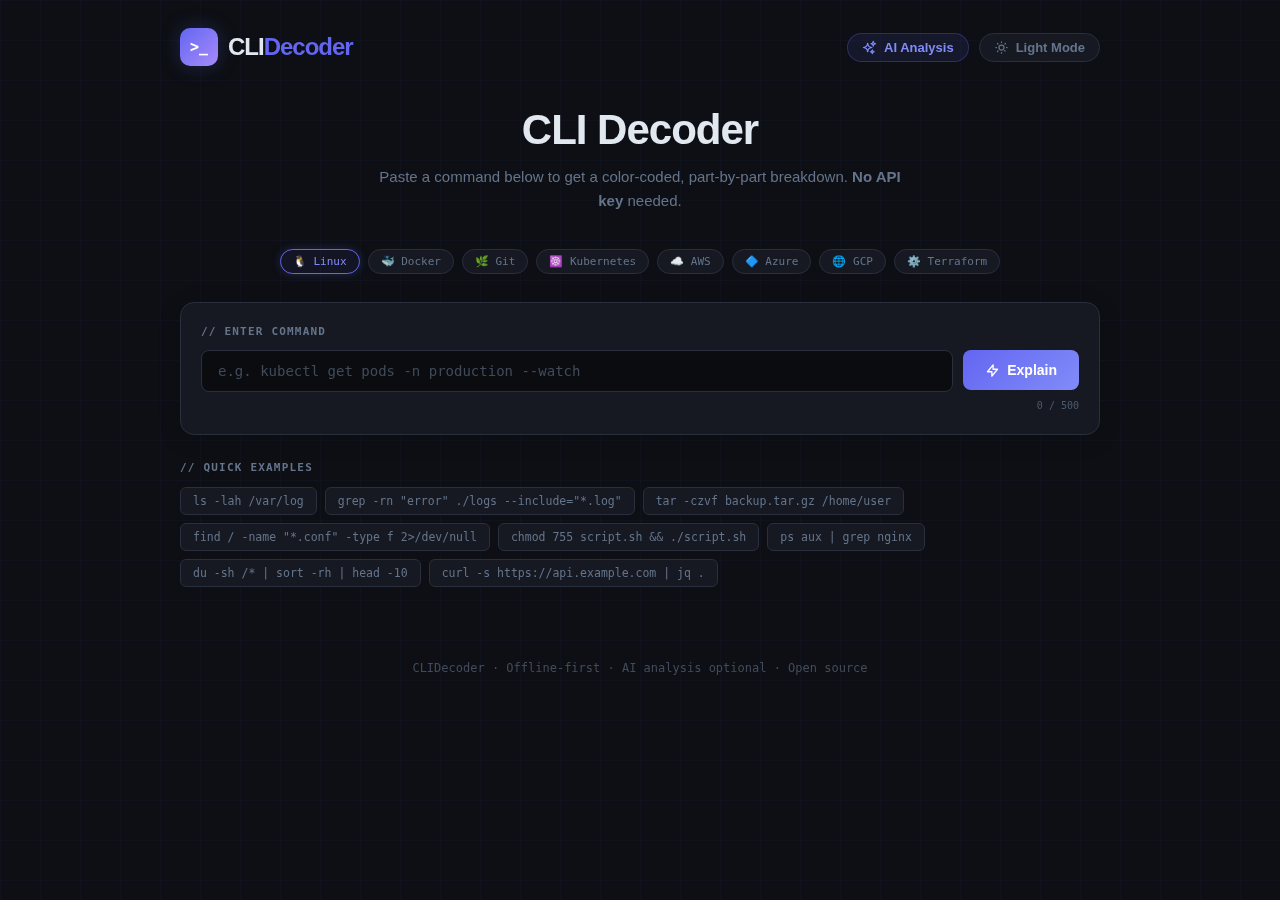
<file: index.html>
<!DOCTYPE html>
<html lang="en" data-theme="dark">

<head>
    <meta charset="UTF-8" />
    <meta name="viewport" content="width=device-width, initial-scale=1.0" />
    <meta http-equiv="Content-Security-Policy"
        content="default-src 'self'; script-src 'self'; style-src 'self' 'unsafe-inline' https://fonts.googleapis.com; font-src https://fonts.gstatic.com; img-src 'self' data:; connect-src 'self' https://generativelanguage.googleapis.com;" />
    <meta http-equiv="X-Content-Type-Options" content="nosniff" />
    <meta http-equiv="Referrer-Policy" content="no-referrer" />
    <title>CLIDecoder — Command Explainer</title>
    <meta name="description"
        content="Paste any CLI command and get a colour-coded, part-by-part explanation instantly — no API key needed." />
    <link rel="preconnect" href="https://fonts.googleapis.com" />
    <link
        href="https://fonts.googleapis.com/css2?family=JetBrains+Mono:wght@400;500;700&family=Outfit:wght@400;500;600;700&family=Plus+Jakarta+Sans:wght@400;500;600;700;800&family=Syne:wght@700;800&display=swap"
        rel="stylesheet" />
    <link rel="stylesheet" href="css/style.css" />
</head>

<body>
    <div class="page">

        <!-- ── HEADER ──────────────────────────────────────────────────── -->
        <header>
            <div class="logo">
                <div class="logo-icon" aria-hidden="true">&gt;_</div>
                <div class="logo-text">CLI<span>Decoder</span></div>
            </div>
            <div class="header-actions">
                <button class="ai-btn" id="aiToggleBtn" aria-label="Gemini AI Settings">
                    <svg xmlns="http://www.w3.org/2000/svg" fill="none" viewBox="0 0 24 24" stroke="currentColor"
                        stroke-width="2">
                        <path stroke-linecap="round" stroke-linejoin="round"
                            d="M9.813 15.904L9 18.75l-.813-2.846a4.5 4.5 0 00-3.09-3.09L2.25 12l2.846-.813a4.5 4.5 0 003.09-3.09L9 5.25l.813 2.846a4.5 4.5 0 003.09 3.09L15.75 12l-2.846.813a4.5 4.5 0 00-3.09 3.09zM18.259 8.715L18 9.75l-.259-1.035a3.375 3.375 0 00-2.455-2.456L14.25 6l1.036-.259a3.375 3.375 0 002.455-2.456L18 2.25l.259 1.035a3.375 3.375 0 002.456 2.456L21.75 6l-1.035.259a3.375 3.375 0 00-2.456 2.456zM16.894 20.567L16.5 21.75l-.394-1.183a2.25 2.25 0 00-1.423-1.423L13.5 18.75l1.183-.394a2.25 2.25 0 001.423-1.423l.394-1.183.394 1.183a2.25 2.25 0 001.423 1.423l1.183.394-1.183.394a2.25 2.25 0 00-1.423 1.423z" />
                    </svg>
                    <span>AI Analysis</span>
                </button>
                <button class="theme-btn" id="themeBtn" aria-label="Toggle colour theme">
                    <svg id="themeIcon" xmlns="http://www.w3.org/2000/svg" fill="none" viewBox="0 0 24 24"
                        stroke="currentColor" stroke-width="2" aria-hidden="true">
                        <path stroke-linecap="round" stroke-linejoin="round"
                            d="M12 3v1m0 16v1m9-9h-1M4 12H3m15.364-6.364l-.707.707M6.343 17.657l-.707.707M17.657 17.657l-.707-.707M6.343 6.343l-.707-.707M16 12a4 4 0 11-8 0 4 4 0 018 0z" />
                    </svg>
                    <span id="themeLabel">Light Mode</span>
                </button>
            </div>
        </header>

        <!-- ── AI SETTINGS ────────────────────────────────────────────── -->
        <div id="aiSettings" class="ai-settings-panel" style="display:none">
            <div class="settings-header">
                <h3>Gemini AI Integration</h3>
                <button class="close-btn" id="aiSettingsCloseBtn">&times;</button>
            </div>
            <p>Enhance explanations with Google Gemini. Your API key is stored locally in your browser.</p>
            <div class="input-group">
                <input type="password" id="geminiApiKey" placeholder="Enter your Gemini API Key" />
                <div class="btn-group">
                    <button class="save-btn" id="saveAIKeyBtn">Save Key</button>
                    <button class="test-btn" id="testAIKeyBtn">Test Connection</button>
                </div>
            </div>
            <div id="aiConnStatus" class="ai-conn-status"></div>
            <div class="api-help">
                <a href="https://aistudio.google.com/app/apikey" target="_blank" rel="noopener">Get a free Gemini API
                    Key →</a>
            </div>
        </div>

        <!-- ── HERO ────────────────────────────────────────────────────── -->
        <div class="hero">
            <h1>CLI Decoder</h1>
            <p>Paste a command below to get a color-coded, part-by-part breakdown.
                <strong>No API key</strong> needed.
            </p>
        </div>

        <!-- ── PLATFORM CHIPS ──────────────────────────────────────────── -->
        <div class="platforms" id="platforms" role="group" aria-label="Select platform context">
            <button class="chip active" data-platform="linux" type="button">🐧 Linux</button>
            <button class="chip" data-platform="docker" type="button">🐳 Docker</button>
            <button class="chip" data-platform="git" type="button">🌿 Git</button>
            <button class="chip" data-platform="kubernetes" type="button">☸️ Kubernetes</button>
            <button class="chip" data-platform="aws" type="button">☁️ AWS</button>
            <button class="chip" data-platform="azure" type="button">🔷 Azure</button>
            <button class="chip" data-platform="gcp" type="button">🌐 GCP</button>
            <button class="chip" data-platform="terraform" type="button">⚙️ Terraform</button>
        </div>

        <!-- ── INPUT ───────────────────────────────────────────────────── -->
        <div class="input-card">
            <div class="input-label">// enter command</div>
            <div class="input-row">
                <input id="cmdInput" class="cmd-input" type="text"
                    placeholder="e.g. kubectl get pods -n production --watch" autocomplete="off" autocorrect="off"
                    autocapitalize="off" spellcheck="false" maxlength="500" aria-label="CLI command to explain" />
                <button class="explain-btn" id="explainBtn" type="button" aria-label="Explain this command">
                    <svg xmlns="http://www.w3.org/2000/svg" fill="none" viewBox="0 0 24 24" stroke="currentColor"
                        stroke-width="2.2" aria-hidden="true">
                        <path stroke-linecap="round" stroke-linejoin="round" d="M13 10V3L4 14h7v7l9-11h-7z" />
                    </svg>
                    Explain
                </button>
            </div>
            <div class="char-counter" id="charCounter" aria-live="polite">0 / 500</div>
        </div>

        <!-- ── EXAMPLES ────────────────────────────────────────────────── -->
        <div class="examples-label">// quick examples</div>
        <div class="examples-row" id="examplesRow" role="list" aria-label="Example commands"></div>

        <!-- ── ERROR ───────────────────────────────────────────────────── -->
        <div class="error-msg" id="errorMsg" role="alert" aria-live="assertive"></div>

        <!-- ── RESULTS ─────────────────────────────────────────────────── -->
        <div id="results" style="display:none" aria-live="polite">
            <div class="summary-row">
                <div class="summary-bar" id="summaryBar"></div>
                <button id="aiAskBtn" class="ai-ask-btn" style="display:none">
                    <svg xmlns="http://www.w3.org/2000/svg" fill="none" viewBox="0 0 24 24" stroke="currentColor"
                        stroke-width="2">
                        <path stroke-linecap="round" stroke-linejoin="round"
                            d="M9.813 15.904L9 18.75l-.813-2.846a4.5 4.5 0 00-3.09-3.09L2.25 12l2.846-.813a4.5 4.5 0 003.09-3.09L9 5.25l.813 2.846a4.5 4.5 0 003.09 3.09L15.75 12l-2.846.813a4.5 4.5 0 00-3.09 3.09z" />
                    </svg>
                    AI Insights
                </button>
            </div>

            <div id="aiAnalysisBox" class="ai-analysis-box" style="display:none">
                <div class="ai-analysis-header">
                    <div class="ai-title">Gemini Analysis</div>
                    <div class="ai-header-actions">
                        <button class="icon-btn" id="minMaxAIAnalysisBtn" aria-label="Toggle AI Summary"
                            title="Minimize/Maximize">
                            <svg xmlns="http://www.w3.org/2000/svg" width="16" height="16" viewBox="0 0 24 24"
                                fill="none" stroke="currentColor" stroke-width="2" stroke-linecap="round"
                                stroke-linejoin="round" class="chevron-icon">
                                <polyline points="6 9 12 15 18 9"></polyline>
                            </svg>
                        </button>
                        <button class="icon-btn close-btn" id="closeAIAnalysisBtn" aria-label="Close"
                            title="Close">&times;</button>
                    </div>
                </div>
                <div id="aiContent" class="ai-content">
                    <div class="ai-loader">Analyzing command structure...</div>
                </div>
            </div>

            <div id="unknownNotice"></div>

            <!-- Explainshell-style token bar -->
            <div class="token-bar" id="tokenBar" aria-label="Colour-coded command breakdown"></div>

            <!-- Legend -->
            <div class="legend" aria-label="Token type legend">
                <div class="legend-item">
                    <div class="legend-dot" style="background:var(--clr-cmd)" aria-hidden="true"></div>command
                </div>
                <div class="legend-item">
                    <div class="legend-dot" style="background:var(--clr-sub)" aria-hidden="true"></div>subcommand
                </div>
                <div class="legend-item">
                    <div class="legend-dot" style="background:var(--clr-flag)" aria-hidden="true"></div>flag / option
                </div>
                <div class="legend-item">
                    <div class="legend-dot" style="background:var(--clr-arg)" aria-hidden="true"></div>argument
                </div>
                <div class="legend-item">
                    <div class="legend-dot" style="background:var(--clr-val)" aria-hidden="true"></div>value
                </div>
                <div class="legend-item">
                    <div class="legend-dot" style="background:var(--clr-pipe)" aria-hidden="true"></div>pipe / redirect
                </div>
                <div class="legend-item">
                    <div class="legend-dot" style="background:var(--clr-other)" aria-hidden="true"></div>other
                </div>
            </div>

            <!-- Description cards -->
            <div class="card-area" id="cardArea"></div>
        </div>

        <footer>CLIDecoder &middot; Offline-first &middot; AI analysis optional &middot; Open source</footer>
    </div>

    <!-- ── Data files (one per tool — add new tools here) ────────────── -->
    <script src="data/linux.js"></script>
    <script src="data/docker.js"></script>
    <script src="data/git.js"></script>
    <script src="data/kubernetes.js"></script>
    <script src="data/aws.js"></script>
    <script src="data/azure.js"></script>
    <script src="data/gcp.js"></script>
    <script src="data/terraform.js"></script>
    <script src="data/npm.js"></script>
    <script src="data/python.js"></script>

    <!-- ── Core engine ───────────────────────────────────────────────── -->
    <script src="js/parser.js"></script>
    <script src="js/renderer.js"></script>
    <script src="js/app.js"></script>
</body>

</html>
</file>
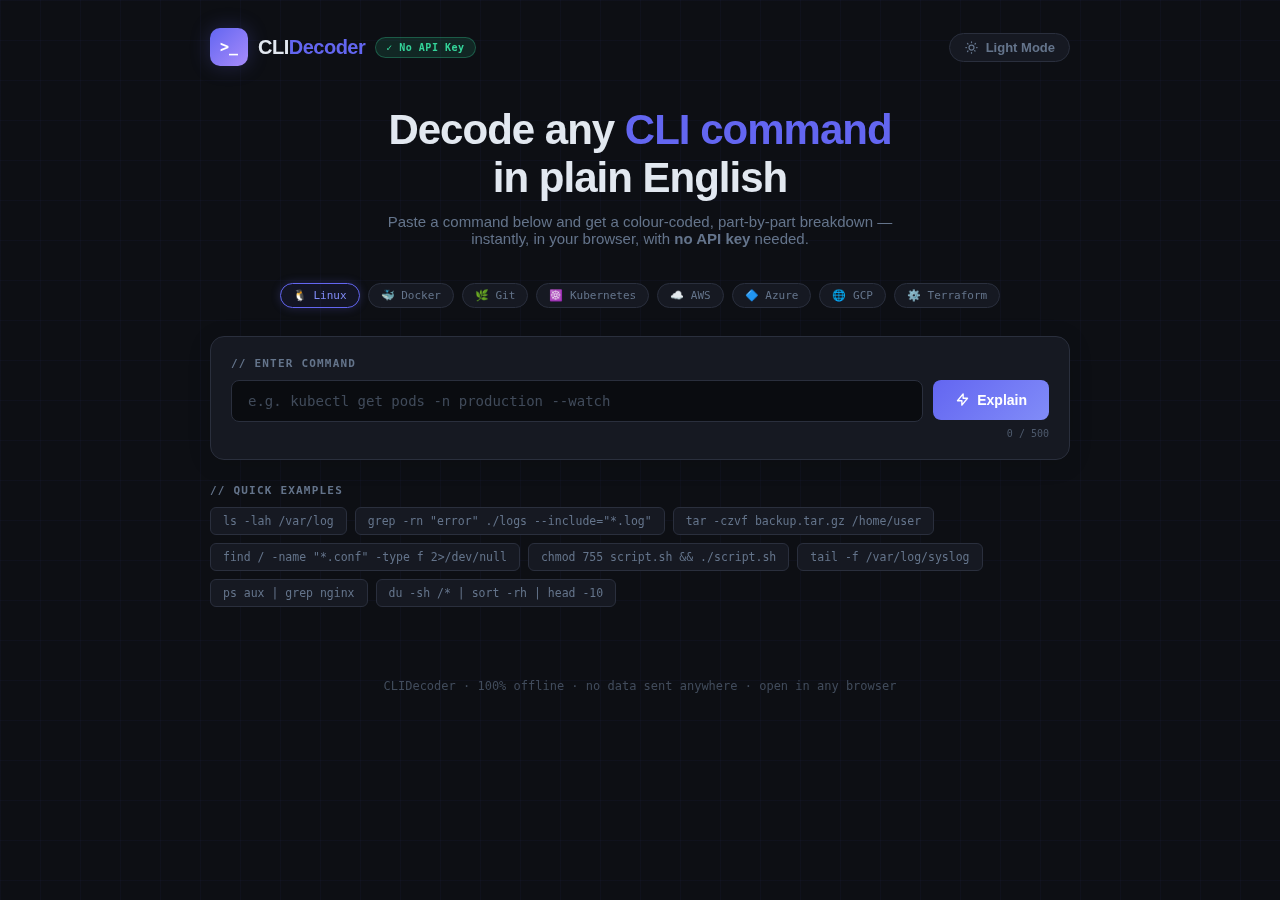
<file: clidecoder.html>
<!DOCTYPE html>
<html lang="en" data-theme="dark">

<head>
  <meta charset="UTF-8" />
  <meta name="viewport" content="width=device-width, initial-scale=1.0" />
  <meta http-equiv="Content-Security-Policy"
    content="default-src 'self'; script-src 'self' 'unsafe-inline'; style-src 'self' 'unsafe-inline' https://fonts.googleapis.com; font-src https://fonts.gstatic.com; img-src 'self' data:;" />
  <meta http-equiv="X-Content-Type-Options" content="nosniff" />
  <meta http-equiv="Referrer-Policy" content="no-referrer" />
  <title>CLIDecoder — Command Explainer</title>
  <meta name="description"
    content="Paste any CLI command and get a colour-coded, part-by-part explanation instantly — no API key needed." />
  <link rel="preconnect" href="https://fonts.googleapis.com" />
  <link
    href="https://fonts.googleapis.com/css2?family=JetBrains+Mono:wght@300;400;500;700&family=Syne:wght@400;600;700;800&display=swap"
    rel="stylesheet" />
  <style>
    /* ── TOKENS ───────────────────────────────────────────────────── */
    :root {
      --clr-cmd: #f97316;
      --clr-sub: #a78bfa;
      --clr-flag: #34d399;
      --clr-arg: #60a5fa;
      --clr-val: #fbbf24;
      --clr-pipe: #f472b6;
      --clr-other: #94a3b8;
      --radius: 10px;
      --transition: 0.25s cubic-bezier(.4, 0, .2, 1);
    }

    [data-theme="dark"] {
      --bg: #0d0f14;
      --surface: #161922;
      --surface2: #1e2230;
      --border: #2a2f3d;
      --text: #e2e8f0;
      --text-muted: #64748b;
      --glow: rgba(99, 102, 241, .25);
      --input-bg: #0a0c10;
    }

    [data-theme="light"] {
      --bg: #f4f6fb;
      --surface: #ffffff;
      --surface2: #eef1f8;
      --border: #d1d8e8;
      --text: #1e2330;
      --text-muted: #6b7a99;
      --glow: rgba(99, 102, 241, .12);
      --input-bg: #f9fafc;
      --clr-cmd: #d6450a;
      --clr-sub: #7c3aed;
      --clr-flag: #059669;
      --clr-arg: #2563eb;
      --clr-val: #b45309;
      --clr-pipe: #be185d;
      --clr-other: #475569;
    }

    *,
    *::before,
    *::after {
      box-sizing: border-box;
      margin: 0;
      padding: 0;
    }

    html {
      scroll-behavior: smooth;
    }

    body {
      font-family: 'Syne', sans-serif;
      background: var(--bg);
      color: var(--text);
      min-height: 100vh;
      transition: background var(--transition), color var(--transition);
      overflow-x: hidden;
    }

    body::before {
      content: '';
      position: fixed;
      inset: 0;
      background-image:
        linear-gradient(rgba(99, 102, 241, .04) 1px, transparent 1px),
        linear-gradient(90deg, rgba(99, 102, 241, .04) 1px, transparent 1px);
      background-size: 40px 40px;
      pointer-events: none;
      z-index: 0;
    }

    .page {
      position: relative;
      z-index: 1;
      max-width: 900px;
      margin: 0 auto;
      padding: 28px 20px 80px;
    }

    /* ── HEADER ───────────────────────────────────────────────────── */
    header {
      display: flex;
      align-items: center;
      justify-content: space-between;
      margin-bottom: 40px;
    }

    .logo {
      display: flex;
      align-items: center;
      gap: 10px;
    }

    .logo-icon {
      width: 38px;
      height: 38px;
      background: linear-gradient(135deg, #6366f1, #a78bfa);
      border-radius: 10px;
      display: grid;
      place-items: center;
      font-family: 'JetBrains Mono', monospace;
      font-size: 15px;
      font-weight: 700;
      color: #fff;
      box-shadow: 0 0 20px var(--glow);
      user-select: none;
    }

    .logo-text {
      font-size: 20px;
      font-weight: 800;
      letter-spacing: -.5px;
    }

    .logo-text span {
      color: #6366f1;
    }

    /* "No API" badge */
    .no-api-badge {
      font-family: 'JetBrains Mono', monospace;
      font-size: 10px;
      font-weight: 700;
      padding: 4px 10px;
      border-radius: 99px;
      background: rgba(52, 211, 153, .12);
      border: 1px solid rgba(52, 211, 153, .3);
      color: #34d399;
      letter-spacing: .5px;
    }

    .theme-btn {
      background: var(--surface);
      border: 1px solid var(--border);
      border-radius: 40px;
      padding: 6px 14px;
      display: flex;
      align-items: center;
      gap: 7px;
      cursor: pointer;
      font-family: 'Syne', sans-serif;
      font-size: 13px;
      font-weight: 600;
      color: var(--text-muted);
      transition: all var(--transition);
    }

    .theme-btn:hover {
      color: var(--text);
      border-color: #6366f1;
      box-shadow: 0 0 12px var(--glow);
    }

    .theme-btn svg {
      width: 15px;
      height: 15px;
    }

    /* ── HERO ─────────────────────────────────────────────────────── */
    .hero {
      text-align: center;
      margin-bottom: 36px;
    }

    .hero h1 {
      font-size: clamp(26px, 5vw, 42px);
      font-weight: 800;
      letter-spacing: -1px;
      line-height: 1.15;
      margin-bottom: 10px;
    }

    .hero h1 em {
      font-style: normal;
      color: #6366f1;
    }

    .hero p {
      color: var(--text-muted);
      font-size: 15px;
      max-width: 540px;
      margin: 0 auto;
    }

    /* ── PLATFORM CHIPS ───────────────────────────────────────────── */
    .platforms {
      display: flex;
      flex-wrap: wrap;
      justify-content: center;
      gap: 8px;
      margin-bottom: 28px;
    }

    .chip {
      font-family: 'JetBrains Mono', monospace;
      font-size: 11px;
      font-weight: 500;
      padding: 5px 12px;
      border-radius: 99px;
      border: 1px solid var(--border);
      background: var(--surface);
      color: var(--text-muted);
      cursor: pointer;
      transition: all var(--transition);
      user-select: none;
    }

    .chip:hover,
    .chip.active {
      border-color: #6366f1;
      color: #818cf8;
      background: rgba(99, 102, 241, .08);
      box-shadow: 0 0 10px var(--glow);
    }

    /* ── INPUT CARD ───────────────────────────────────────────────── */
    .input-card {
      background: var(--surface);
      border: 1px solid var(--border);
      border-radius: 14px;
      padding: 20px;
      margin-bottom: 24px;
      box-shadow: 0 4px 24px rgba(0, 0, 0, .12);
      transition: border-color var(--transition);
    }

    .input-card:focus-within {
      border-color: #6366f1;
      box-shadow: 0 0 0 3px var(--glow), 0 4px 24px rgba(0, 0, 0, .12);
    }

    .input-label {
      font-size: 11px;
      font-weight: 700;
      letter-spacing: 1.2px;
      text-transform: uppercase;
      color: var(--text-muted);
      margin-bottom: 10px;
      font-family: 'JetBrains Mono', monospace;
    }

    .input-row {
      display: flex;
      gap: 10px;
    }

    .cmd-input {
      flex: 1;
      background: var(--input-bg);
      border: 1px solid var(--border);
      border-radius: 8px;
      padding: 12px 16px;
      font-family: 'JetBrains Mono', monospace;
      font-size: 14px;
      color: var(--text);
      outline: none;
      transition: all var(--transition);
    }

    .cmd-input::placeholder {
      color: var(--text-muted);
      opacity: .6;
    }

    .cmd-input:focus {
      border-color: #6366f1;
    }

    .char-counter {
      font-family: 'JetBrains Mono', monospace;
      font-size: 10px;
      color: var(--text-muted);
      text-align: right;
      margin-top: 6px;
      opacity: .7;
      transition: color var(--transition);
    }

    .char-counter.warn {
      color: #f97316;
    }

    .char-counter.limit {
      color: #ef4444;
    }

    .explain-btn {
      background: linear-gradient(135deg, #6366f1, #818cf8);
      color: #fff;
      border: none;
      border-radius: 8px;
      padding: 12px 22px;
      font-family: 'Syne', sans-serif;
      font-size: 14px;
      font-weight: 700;
      cursor: pointer;
      display: flex;
      align-items: center;
      gap: 7px;
      transition: all var(--transition);
      white-space: nowrap;
      align-self: flex-start;
    }

    .explain-btn:hover {
      transform: translateY(-1px);
      box-shadow: 0 6px 20px rgba(99, 102, 241, .4);
    }

    .explain-btn svg {
      width: 15px;
      height: 15px;
    }

    /* ── EXAMPLES ─────────────────────────────────────────────────── */
    .examples-label {
      font-size: 11px;
      font-weight: 700;
      letter-spacing: 1.2px;
      text-transform: uppercase;
      color: var(--text-muted);
      margin-bottom: 10px;
      font-family: 'JetBrains Mono', monospace;
    }

    .examples-row {
      display: flex;
      flex-wrap: wrap;
      gap: 8px;
      margin-bottom: 32px;
    }

    .example-pill {
      font-family: 'JetBrains Mono', monospace;
      font-size: 11.5px;
      padding: 6px 12px;
      border-radius: 6px;
      background: var(--surface);
      border: 1px solid var(--border);
      color: var(--text-muted);
      cursor: pointer;
      transition: all var(--transition);
      white-space: nowrap;
    }

    .example-pill:hover {
      color: var(--text);
      border-color: #6366f1;
      background: rgba(99, 102, 241, .06);
    }

    /* ── ERROR ────────────────────────────────────────────────────── */
    .error-msg {
      background: rgba(239, 68, 68, .08);
      border: 1px solid rgba(239, 68, 68, .25);
      border-radius: 10px;
      padding: 14px 18px;
      font-size: 14px;
      color: #f87171;
      font-family: 'JetBrains Mono', monospace;
      display: none;
    }

    .error-msg.visible {
      display: block;
    }

    /* ── RESULTS ──────────────────────────────────────────────────── */
    #results {
      animation: fadeUp .4s ease both;
    }

    @keyframes fadeUp {
      from {
        opacity: 0;
        transform: translateY(12px);
      }

      to {
        opacity: 1;
        transform: none;
      }
    }

    .summary-bar {
      background: var(--surface);
      border: 1px solid var(--border);
      border-radius: 14px;
      padding: 16px 20px;
      margin-bottom: 20px;
      font-size: 14px;
      line-height: 1.6;
      color: var(--text-muted);
    }

    .summary-bar strong {
      color: var(--text);
      font-weight: 600;
    }

    .coverage-badge {
      display: inline-block;
      font-family: 'JetBrains Mono', monospace;
      font-size: 10px;
      font-weight: 700;
      padding: 2px 8px;
      border-radius: 99px;
      margin-left: 8px;
      vertical-align: middle;
    }

    .coverage-full {
      background: rgba(52, 211, 153, .15);
      border: 1px solid rgba(52, 211, 153, .3);
      color: #34d399;
    }

    .coverage-part {
      background: rgba(251, 191, 36, .12);
      border: 1px solid rgba(251, 191, 36, .3);
      color: #fbbf24;
    }

    .coverage-none {
      background: rgba(148, 163, 184, .1);
      border: 1px solid rgba(148, 163, 184, .2);
      color: #94a3b8;
    }

    /* ── COLORED COMMAND DISPLAY ──────────────────────────────────── */
    .cmd-display {
      background: var(--input-bg);
      border: 1px solid var(--border);
      border-radius: 14px;
      padding: 20px 24px;
      margin-bottom: 20px;
      font-family: 'JetBrains Mono', monospace;
      font-size: 15px;
      line-height: 1.8;
      overflow-x: auto;
      white-space: pre-wrap;
      word-break: break-all;
    }

    .cmd-display::before {
      content: '$ ';
      color: var(--text-muted);
      opacity: .5;
    }

    .t {
      display: inline;
      cursor: default;
      border-radius: 3px;
      padding: 1px 0;
      transition: background .15s;
    }

    .t:hover {
      background: rgba(255, 255, 255, .06);
    }

    [data-theme="light"] .t:hover {
      background: rgba(0, 0, 0, .06);
    }

    .t-cmd {
      color: var(--clr-cmd);
    }

    .t-sub {
      color: var(--clr-sub);
    }

    .t-flag {
      color: var(--clr-flag);
    }

    .t-arg {
      color: var(--clr-arg);
    }

    .t-val {
      color: var(--clr-val);
    }

    .t-pipe {
      color: var(--clr-pipe);
    }

    .t-other {
      color: var(--clr-other);
    }

    /* ── LEGEND ───────────────────────────────────────────────────── */
    .legend {
      display: flex;
      flex-wrap: wrap;
      gap: 14px;
      margin-bottom: 24px;
      font-family: 'JetBrains Mono', monospace;
      font-size: 11px;
    }

    .legend-item {
      display: flex;
      align-items: center;
      gap: 5px;
      color: var(--text-muted);
    }

    .legend-dot {
      width: 9px;
      height: 9px;
      border-radius: 50%;
      flex-shrink: 0;
    }

    /* ── PARTS GRID ───────────────────────────────────────────────── */
    .parts-grid {
      display: grid;
      grid-template-columns: repeat(auto-fill, minmax(330px, 1fr));
      gap: 14px;
    }

    .part-card {
      background: var(--surface);
      border: 1px solid var(--border);
      border-radius: 12px;
      padding: 16px 18px;
      transition: border-color var(--transition), transform var(--transition);
      animation: fadeUp .4s ease both;
    }

    .part-card:hover {
      border-color: #6366f1;
      transform: translateY(-2px);
    }

    .part-card-header {
      display: flex;
      align-items: center;
      gap: 10px;
      margin-bottom: 10px;
    }

    .part-token {
      font-family: 'JetBrains Mono', monospace;
      font-size: 14px;
      font-weight: 700;
      padding: 3px 10px;
      border-radius: 6px;
      background: var(--surface2);
    }

    .part-type-badge {
      font-size: 10px;
      font-weight: 700;
      letter-spacing: .8px;
      text-transform: uppercase;
      padding: 2px 8px;
      border-radius: 99px;
      background: var(--surface2);
      font-family: 'JetBrains Mono', monospace;
    }

    .part-desc {
      font-size: 13.5px;
      line-height: 1.6;
      color: var(--text-muted);
    }

    .part-unknown {
      font-style: italic;
      opacity: .7;
    }

    /* ── UNKNOWN COMMAND NOTICE ───────────────────────────────────── */
    .unknown-notice {
      background: rgba(99, 102, 241, .06);
      border: 1px dashed rgba(99, 102, 241, .25);
      border-radius: 10px;
      padding: 12px 16px;
      font-size: 13px;
      color: var(--text-muted);
      margin-bottom: 20px;
      line-height: 1.6;
    }

    /* ── FOOTER ───────────────────────────────────────────────────── */
    footer {
      text-align: center;
      padding-top: 40px;
      font-size: 12px;
      color: var(--text-muted);
      font-family: 'JetBrains Mono', monospace;
      opacity: .6;
    }

    @media (max-width: 560px) {
      .parts-grid {
        grid-template-columns: 1fr;
      }

      .input-row {
        flex-direction: column;
      }

      .explain-btn {
        align-self: stretch;
        justify-content: center;
      }
    }
  </style>
</head>

<body>
  <div class="page">

    <!-- HEADER -->
    <header>
      <div class="logo">
        <div class="logo-icon" aria-hidden="true">&gt;_</div>
        <div class="logo-text">CLI<span>Decoder</span></div>
        <span class="no-api-badge" title="Works entirely offline — no API key required">✓ No API Key</span>
      </div>
      <button class="theme-btn" onclick="toggleTheme()" id="themeBtn" aria-label="Toggle colour theme">
        <svg id="themeIcon" xmlns="http://www.w3.org/2000/svg" fill="none" viewBox="0 0 24 24" stroke="currentColor"
          stroke-width="2" aria-hidden="true">
          <path stroke-linecap="round" stroke-linejoin="round"
            d="M12 3v1m0 16v1m9-9h-1M4 12H3m15.364-6.364l-.707.707M6.343 17.657l-.707.707M17.657 17.657l-.707-.707M6.343 6.343l-.707-.707M16 12a4 4 0 11-8 0 4 4 0 018 0z" />
        </svg>
        <span id="themeLabel">Light Mode</span>
      </button>
    </header>

    <!-- HERO -->
    <div class="hero">
      <h1>Decode any <em>CLI command</em><br />in plain English</h1>
      <p>Paste a command below and get a colour-coded, part-by-part breakdown — instantly, in your browser, with
        <strong>no API key</strong> needed.
      </p>
    </div>

    <!-- PLATFORM CHIPS -->
    <div class="platforms" id="platforms" role="group" aria-label="Select platform context">
      <button class="chip active" data-platform="linux" type="button">🐧 Linux</button>
      <button class="chip" data-platform="docker" type="button">🐳 Docker</button>
      <button class="chip" data-platform="git" type="button">🌿 Git</button>
      <button class="chip" data-platform="kubernetes" type="button">☸️ Kubernetes</button>
      <button class="chip" data-platform="aws" type="button">☁️ AWS</button>
      <button class="chip" data-platform="azure" type="button">🔷 Azure</button>
      <button class="chip" data-platform="gcp" type="button">🌐 GCP</button>
      <button class="chip" data-platform="terraform" type="button">⚙️ Terraform</button>
    </div>

    <!-- INPUT CARD -->
    <div class="input-card">
      <div class="input-label" id="cmdInputLabel">// Enter Command</div>
      <div class="input-row">
        <input id="cmdInput" class="cmd-input" type="text" placeholder="e.g. kubectl get pods -n production --watch"
          autocomplete="off" autocorrect="off" autocapitalize="off" spellcheck="false" maxlength="500"
          aria-label="CLI command to explain" aria-describedby="charCounter" />
        <button class="explain-btn" id="explainBtn" onclick="explainCommand()" type="button"
          aria-label="Explain this command">
          <svg xmlns="http://www.w3.org/2000/svg" fill="none" viewBox="0 0 24 24" stroke="currentColor"
            stroke-width="2.2" aria-hidden="true">
            <path stroke-linecap="round" stroke-linejoin="round" d="M13 10V3L4 14h7v7l9-11h-7z" />
          </svg>
          Explain
        </button>
      </div>
      <div class="char-counter" id="charCounter" aria-live="polite">0 / 500</div>
    </div>

    <!-- EXAMPLES -->
    <div class="examples-label">// Quick examples</div>
    <div class="examples-row" id="examplesRow" role="list" aria-label="Example commands"></div>

    <!-- ERROR -->
    <div class="error-msg" id="errorMsg" role="alert" aria-live="assertive"></div>

    <!-- RESULTS -->
    <div id="results" style="display:none" aria-live="polite">
      <div class="summary-bar" id="summaryBar"></div>
      <div id="unknownNotice"></div>
      <div class="cmd-display" id="cmdDisplay" aria-label="Colour-coded command breakdown"></div>
      <div class="legend" aria-label="Token type legend">
        <div class="legend-item">
          <div class="legend-dot" style="background:var(--clr-cmd)" aria-hidden="true"></div>command
        </div>
        <div class="legend-item">
          <div class="legend-dot" style="background:var(--clr-sub)" aria-hidden="true"></div>subcommand
        </div>
        <div class="legend-item">
          <div class="legend-dot" style="background:var(--clr-flag)" aria-hidden="true"></div>flag / option
        </div>
        <div class="legend-item">
          <div class="legend-dot" style="background:var(--clr-arg)" aria-hidden="true"></div>argument
        </div>
        <div class="legend-item">
          <div class="legend-dot" style="background:var(--clr-val)" aria-hidden="true"></div>value
        </div>
        <div class="legend-item">
          <div class="legend-dot" style="background:var(--clr-pipe)" aria-hidden="true"></div>pipe / redirect
        </div>
        <div class="legend-item">
          <div class="legend-dot" style="background:var(--clr-other)" aria-hidden="true"></div>other
        </div>
      </div>
      <div class="parts-grid" id="partsGrid"></div>
    </div>

    <footer>CLIDecoder · 100% offline · no data sent anywhere · open in any browser</footer>
  </div>

  <!-- Knowledge base (external, keeps this file manageable) -->
  <script src="kb.js"></script>

  <script>
    /* ══════════════════════════════════════════════════════════════════
       CLIDecoder — Rule-based parser (no API key required)
       ══════════════════════════════════════════════════════════════════ */

    const MAX_LEN = 500;

    /* ── EXAMPLES PER PLATFORM ────────────────────────────────────────── */
    const EXAMPLES = {
      linux: ['ls -lah /var/log', 'grep -rn "error" ./logs --include="*.log"', 'tar -czvf backup.tar.gz /home/user', 'find / -name "*.conf" -type f 2>/dev/null', 'chmod 755 script.sh && ./script.sh', 'tail -f /var/log/syslog', 'ps aux | grep nginx', 'du -sh /* | sort -rh | head -10'],
      docker: ['docker run -d --name web -p 80:80 nginx', 'docker build -t myapp:v1 --no-cache .', 'docker ps -a', 'docker logs -f --tail=100 myapp', 'docker exec -it myapp /bin/bash', 'docker-compose up -d --build'],
      git: ['git log --oneline --graph --decorate', 'git commit -am "fix: resolve login issue"', 'git push origin main --force', 'git rebase -i HEAD~5', 'git stash pop', 'git diff HEAD~1 --stat'],
      kubernetes: ['kubectl get pods -n production --watch', 'kubectl apply -f deployment.yaml --dry-run=client', 'kubectl logs -f deploy/myapp -n staging --tail=100', 'kubectl exec -it pod/myapp-abc -n prod -- /bin/sh', 'kubectl rollout restart deployment/myapp -n prod', 'kubectl scale deployment myapp --replicas=5'],
      aws: ['aws s3 cp ./dist s3://my-bucket/ --recursive --acl public-read', 'aws ec2 describe-instances --filters "Name=tag:Env,Values=prod" --region us-east-1', 'aws iam attach-role-policy --role-name MyRole --policy-arn arn:aws:iam::aws:policy/ReadOnlyAccess', 'aws logs tail /aws/lambda/myFunction --follow'],
      azure: ['az vm create --name myVM --resource-group myRG --image UbuntuLTS --generate-ssh-keys', 'az storage blob upload --file ./data.csv --container mycontainer --name data.csv --account-name mystorage', 'az acr build --registry myRegistry --image myimage:v1 .'],
      gcp: ['gcloud compute instances create my-vm --zone=us-central1-a --machine-type=e2-medium', 'gsutil cp -r gs://source-bucket/* gs://dest-bucket/', 'gcloud container clusters get-credentials my-cluster --zone us-central1', 'gcloud run deploy myapp --image gcr.io/proj/myapp --allow-unauthenticated'],
      terraform: ['terraform plan -var-file=prod.tfvars -out=tfplan', 'terraform apply -auto-approve -parallelism=20', 'terraform state rm module.vpc.aws_subnet.public', 'terraform fmt -recursive', 'terraform workspace select production'],
    };

    let activePlatform = 'linux';

    /* ── PLATFORM CHIPS ───────────────────────────────────────────────── */
    document.querySelectorAll('.chip').forEach(chip => {
      chip.addEventListener('click', () => {
        document.querySelectorAll('.chip').forEach(c => { c.classList.remove('active'); c.removeAttribute('aria-pressed'); });
        chip.classList.add('active');
        chip.setAttribute('aria-pressed', 'true');
        activePlatform = chip.dataset.platform;
        renderExamples();
      });
      if (chip.dataset.platform === activePlatform) chip.setAttribute('aria-pressed', 'true');
    });

    function renderExamples() {
      const row = document.getElementById('examplesRow');
      row.innerHTML = '';
      (EXAMPLES[activePlatform] || []).forEach(text => {
        const btn = document.createElement('button');
        btn.type = 'button';
        btn.className = 'example-pill';
        btn.setAttribute('role', 'listitem');
        btn.textContent = text;
        btn.addEventListener('click', () => {
          document.getElementById('cmdInput').value = text;
          updateCharCounter(text.length);
          explainCommand();
        });
        row.appendChild(btn);
      });
    }
    renderExamples();

    /* ── CHAR COUNTER ─────────────────────────────────────────────────── */
    function updateCharCounter(len) {
      const el = document.getElementById('charCounter');
      el.textContent = `${len} / ${MAX_LEN}`;
      el.className = 'char-counter' + (len >= MAX_LEN ? ' limit' : len >= MAX_LEN * 0.8 ? ' warn' : '');
    }
    document.getElementById('cmdInput').addEventListener('input', e => updateCharCounter(e.target.value.length));

    /* ── THEME ─────────────────────────────────────────────────────────── */
    function applyTheme(t) {
      document.documentElement.dataset.theme = t;
      localStorage.setItem('clidecoder_theme', t);
      const dark = t === 'dark';
      document.getElementById('themeLabel').textContent = dark ? 'Light Mode' : 'Dark Mode';
      document.getElementById('themeIcon').innerHTML = dark
        ? `<path stroke-linecap="round" stroke-linejoin="round" d="M21 12.79A9 9 0 1111.21 3a7 7 0 009.79 9.79z"/>`
        : `<path stroke-linecap="round" stroke-linejoin="round" d="M12 3v1m0 16v1m9-9h-1M4 12H3m15.364-6.364l-.707.707M6.343 17.657l-.707.707M17.657 17.657l-.707-.707M6.343 6.343l-.707-.707M16 12a4 4 0 11-8 0 4 4 0 018 0z"/>`;
    }
    function toggleTheme() { applyTheme(document.documentElement.dataset.theme === 'dark' ? 'light' : 'dark'); }
    (function () { const s = localStorage.getItem('clidecoder_theme'); if (s === 'light' || s === 'dark') applyTheme(s); })();

    /* ── ENTER KEY ─────────────────────────────────────────────────────── */
    document.getElementById('cmdInput').addEventListener('keydown', e => { if (e.key === 'Enter') explainCommand(); });

    /* ══════════════════════════════════════════════════════════════════
       PARSER ENGINE
       ══════════════════════════════════════════════════════════════════ */

    /** Tokenise respecting single/double quotes */
    function tokenise(input) {
      const tokens = [];
      let cur = '', inS = false, inD = false;
      for (let i = 0; i < input.length; i++) {
        const ch = input[i];
        if (ch === "'" && !inD) { inS = !inS; cur += ch; }
        else if (ch === '"' && !inS) { inD = !inD; cur += ch; }
        else if (ch === ' ' && !inS && !inD) { if (cur) tokens.push(cur); cur = ''; }
        else cur += ch;
      }
      if (cur) tokens.push(cur);
      return tokens;
    }

    /** Multi-word pipe/redirect operators that may appear as separate tokens */
    const MULTI_PIPE = new Set(['2>&1', '2>/dev/null', '1>&2', '&>/dev/null']);
    const SINGLE_PIPE = new Set(['|', '||', '&&', ';', '&', '>', '>>', '<', '<<', '2>', '1>', '1>>', '&>']);
    const ASSIGN_RE = /^[A-Za-z_][A-Za-z0-9_]*=/;  // VAR=value
    const FLAG_RE = /^--?[a-zA-Z]/;               // -x or --long

    /** Classify a sequence of raw tokens into typed tokens */
    function classify(rawTokens) {
      const result = [];
      let cmdEntry = null;      // KB entry for the base command
      let cmdFound = false;     // have we seen the main command?
      let subFound = false;     // have we seen the subcommand?
      let nextIsVal = false;    // next token should be typed as 'val' (flag value)
      let subCmds = 0;          // how many sub words seen for compound cmds (aws s3, gcloud compute, etc.)
      const MAX_SUB = 2;        // maximum compound-command depth

      for (let i = 0; i < rawTokens.length; i++) {
        const tok = rawTokens[i];

        // ── PIPE / REDIRECT ───────────────────────────────────────────
        if (SINGLE_PIPE.has(tok) || MULTI_PIPE.has(tok)) {
          result.push({ text: tok, type: 'pipe', desc: describePipe(tok) });
          // after a pipe the next token is a new command
          cmdEntry = null; cmdFound = false; subFound = false; nextIsVal = false; subCmds = 0;
          continue;
        }

        // ── ENVIRONMENT ASSIGNMENT (VAR=value before command) ─────────
        if (!cmdFound && ASSIGN_RE.test(tok)) {
          result.push({ text: tok, type: 'other', desc: 'Environment variable set for this command' });
          continue;
        }

        // ── BASE COMMAND ──────────────────────────────────────────────
        if (!cmdFound) {
          // strip sudo prefix silently — it IS the cmd
          const base = tok.replace(/^.*\//, ''); // handle /usr/bin/ls → ls
          cmdEntry = KB[base] || null;
          result.push({ text: tok, type: 'cmd', desc: cmdEntry ? cmdEntry.desc : `${base} command` });
          cmdFound = true;
          continue;
        }

        // ── FLAG (starts with - ) ─────────────────────────────────────
        if (FLAG_RE.test(tok)) {
          nextIsVal = flagTakesValue(tok);
          const desc = (cmdEntry ? lookupFlag(cmdEntry, tok) : null) || genericFlagDesc(tok);
          result.push({ text: tok, type: 'flag', desc });
          continue;
        }

        // ── VALUE expected after a flag ───────────────────────────────
        if (nextIsVal) {
          nextIsVal = false;
          result.push({ text: tok, type: 'val', desc: describeValue(tok) });
          continue;
        }

        // ── SUBCOMMAND / POSITIONAL ───────────────────────────────────
        if (cmdEntry && !subFound && subCmds < MAX_SUB) {
          const subDesc = lookupSub(cmdEntry, tok);
          if (subDesc) {
            // If the subcommand itself has sub-entries (e.g. aws → s3 → cp), try chaining
            if (cmdEntry.sub && cmdEntry.sub[tok] && typeof cmdEntry.sub[tok] === 'object') {
              cmdEntry = { desc: cmdEntry.sub[tok].desc || cmdEntry.sub[tok], sub: cmdEntry.sub[tok].sub, flags: Object.assign({}, cmdEntry.flags, cmdEntry.sub[tok].flags) };
            }
            result.push({ text: tok, type: 'sub', desc: subDesc });
            subCmds++;
            if (subCmds >= MAX_SUB) subFound = true;
            continue;
          }
          // If first positional after a known compound cmd (aws, gcloud etc.) is unknown sub
          if (subCmds === 0 && cmdEntry.sub) {
            result.push({ text: tok, type: 'sub', desc: `Subcommand for ${result[0]?.text || ''}` });
            subCmds++;
            continue;
          }
        }

        // ── GENERIC POSITIONAL: path/URL/resource/value ────────────── 
        result.push({ text: tok, type: guessPositionalType(tok), desc: describePositional(tok) });
      }

      return result;
    }

    /** Flags that commonly take a value as the next token */
    const VALUE_FLAGS = new Set([
      '-n', '-o', '-e', '-f', '-d', '-u', '-g', '-p', '-t', '-c', '-m', '-i', '-I', '-L', '-R', '-A', '-B', '-C',
      '-w', '-j', '-k', '-T', '-s', '-S', '-x', '-z', '-v',
      '--name', '--file', '--output', '--format', '--filter', '--query', '--region', '--profile', '--cluster',
      '--namespace', '--context', '--image', '--tag', '--type', '--role', '--policy', '--user', '--group',
      '--resource-group', '--location', '--subscription', '--account', '--project', '--zone', '--platform',
      '--runtime', '--handler', '--timeout', '--memory', '--entry-point', '--source', '--registry',
      '--container', '--account-name', '--service', '--template-file', '--parameters', '--stack-name',
      '--log-group-name', '--log-stream-name', '--cluster-name', '--node-count', '--size', '--sku',
      '--tier', '--var-file', '--var', '--out', '--parallelism', '--target', '--replace', '--sort-by',
      '--limit', '--member', '--key', '--secret', '--cert', '--scope', '--assignee', '--roles',
      '--replicas', '--tail', '--since', '--until', '--port', '--selector', '--labels', '-l',
      '--verbosity', '--machine-type', '--node-vm-size', '--disk-size', '--subnets', '--tags',
      '--function-name', '--values', '--version', '--set', '--max-items', '--page-size',
    ]);

    function flagTakesValue(flag) {
      const bare = flag.replace(/=.*$/, '');
      if (flag.includes('=')) return false; // --flag=val is self-contained
      return VALUE_FLAGS.has(bare);
    }

    function describePipe(op) {
      const m = { '|': 'Pipe stdout of left command to stdin of right', '&&': 'Run right command only if left succeeds (AND)', '||': 'Run right command only if left fails (OR)', ';': 'Run commands sequentially regardless of exit code', '&': 'Run command in background', '>>': 'Append stdout to file', '>': 'Redirect stdout to file (overwrite)', '<': 'Redirect file to stdin', '<<': 'Here-document input', '2>&1': 'Redirect stderr to stdout', '2>/dev/null': 'Discard error output', '1>&2': 'Redirect stdout to stderr', '&>': 'Redirect stdout and stderr to file', '2>': 'Redirect stderr to file', '1>': 'Redirect stdout to file' };
      return m[op] || 'Pipe or redirect operator';
    }

    function genericFlagDesc(flag) {
      if (flag.startsWith('--')) return `Long-form option: ${flag.replace(/^--/, '').replace(/-/g, ' ')}`;
      if (flag.startsWith('-') && flag.length === 2) return `Short option flag`;
      if (flag.startsWith('-') && flag.length > 2) return `Combined short flags: ${flag.slice(1).split('').map(c => '-' + c).join(' ')}`;
      return 'Command option flag';
    }

    function describeValue(v) {
      if (/^s3:\/\//.test(v)) return `S3 bucket URI: ${v}`;
      if (/^gs:\/\//.test(v)) return `GCS bucket URI: ${v}`;
      if (/^az:\/\//.test(v)) return `Azure storage URI: ${v}`;
      if (/^https?:\/\//.test(v)) return `URL: ${v}`;
      if (/^arn:/.test(v)) return `AWS ARN resource identifier`;
      if (/^sk-/.test(v)) return `API key value`;
      if (/^\d+$/.test(v)) return `Numeric value: ${v}`;
      if (/^[0-9]+[smhd]$/.test(v)) return `Time duration: ${v}`;
      if (/^[0-9]+[KMGTkmgt]?i?[Bb]?$/.test(v)) return `Size value: ${v}`;
      if (/^[a-z]{2,}-[a-z]+-[0-9]$/.test(v)) return `Cloud region / zone identifier`;
      if (/^[a-z][a-z0-9-]+\.[a-z][a-z0-9-]+/.test(v)) return `Domain or resource path`;
      if (/^\//.test(v)) return `Filesystem path: ${v}`;
      if (/^\.\//.test(v)) return `Relative path: ${v}`;
      if (/^~\//.test(v)) return `Home directory path`;
      if (v.includes(':')) return `Key-value or host:port pair`;
      return `Option value`;
    }

    function describePositional(tok) {
      // known resource types for k8s
      const k8s = { pods: 'Kubernetes Pod resources', deployments: 'Kubernetes Deployment resources', services: 'Kubernetes Service resources', nodes: 'Cluster Node resources', namespaces: 'Kubernetes Namespace list', configmaps: 'ConfigMap resources', secrets: 'Secret resources', ingresses: 'Ingress resources', statefulsets: 'StatefulSet resources', daemonsets: 'DaemonSet resources', 'persistentvolumeclaims': 'PersistentVolumeClaim resources', jobs: 'Job resources', cronjobs: 'CronJob resources', replicasets: 'ReplicaSet resources', events: 'Cluster event log', all: 'All resource types' };
      if (k8s[tok]) return k8s[tok];
      return describeValue(tok);
    }

    function guessPositionalType(tok) {
      if (/^s3:\/\/|^gs:\/\/|^https?:\/\/|^arn:|^\/|^\.\/|^~\//.test(tok)) return 'val';
      if (/^[a-zA-Z0-9_-]+\.[a-zA-Z]+$/.test(tok)) return 'val'; // file.ext
      return 'arg';
    }

    /** Count how well-known the command is */
    function coverageLevel(tokens) {
      let known = 0, total = tokens.filter(t => t.type !== 'pipe').length;
      tokens.forEach(t => { if (t.type !== 'pipe' && !t.desc.includes('Unknown') && !t.desc.match(/^(Short option flag|Command option flag|Long-form option|Subcommand for|Option value|command)$/)) known++; });
      if (total === 0) return 'none';
      const r = known / total;
      return r >= 0.8 ? 'full' : r >= 0.4 ? 'part' : 'none';
    }

    /* ── MAIN EXPLAIN FUNCTION ────────────────────────────────────────── */
    function explainCommand() {
      const raw = document.getElementById('cmdInput').value.trim().slice(0, MAX_LEN);
      if (!raw) return;

      hideError();
      document.getElementById('results').style.display = 'none';

      try {
        const rawTokens = tokenise(raw);
        if (rawTokens.length === 0) return;

        const tokens = classify(rawTokens);
        renderResults(raw, tokens);
      } catch (err) {
        showError('⚠ Could not parse the command: ' + escHtml(err.message));
        console.error('[CLIDecoder]', err);
      }
    }

    /* ── RENDER ───────────────────────────────────────────────────────── */
    function renderResults(originalCmd, tokens) {
      const results = document.getElementById('results');
      const summaryBar = document.getElementById('summaryBar');
      const cmdDisplay = document.getElementById('cmdDisplay');
      const partsGrid = document.getElementById('partsGrid');
      const unknDiv = document.getElementById('unknownNotice');

      // Summary bar
      const cmdToken = tokens.find(t => t.type === 'cmd');
      const cmdName = cmdToken ? cmdToken.text.replace(/^.*\//, '') : '';
      const cmdEntry = KB[cmdName];
      const cover = coverageLevel(tokens);
      const badgeClass = cover === 'full' ? 'coverage-full' : cover === 'part' ? 'coverage-part' : 'coverage-none';
      const badgeText = cover === 'full' ? 'FULL COVERAGE' : cover === 'part' ? 'PARTIAL' : 'GENERIC';
      const summaryTxt = cmdEntry ? cmdEntry.desc : (cmdName ? `${cmdName} command breakdown` : 'Command breakdown');

      summaryBar.innerHTML = '';
      const strong = document.createElement('strong');
      strong.textContent = 'What it does: ';
      const txt = document.createTextNode(summaryTxt);
      const badge = document.createElement('span');
      badge.className = `coverage-badge ${badgeClass}`;
      badge.textContent = badgeText;
      summaryBar.appendChild(strong);
      summaryBar.appendChild(txt);
      summaryBar.appendChild(badge);

      // Unknown notice
      unknDiv.innerHTML = '';
      if (!cmdEntry && cmdName) {
        const notice = document.createElement('div');
        notice.className = 'unknown-notice';
        notice.textContent = `ℹ "${cmdName}" is not in the built-in knowledge base. Flags and arguments are classified by common patterns. The tool, flag, and value colour-coding still applies.`;
        unknDiv.appendChild(notice);
      }

      // Coloured command display
      cmdDisplay.innerHTML = '';
      tokens.forEach((tok, i) => {
        const span = document.createElement('span');
        span.className = `t t-${tok.type}`;
        span.textContent = tok.text + (i < tokens.length - 1 ? ' ' : '');
        span.title = tok.desc;
        cmdDisplay.appendChild(span);
      });

      // Part cards — use DOM API exclusively (no innerHTML for user/KB data)
      partsGrid.innerHTML = '';
      tokens.forEach((tok, i) => {
        if (!tok.text.trim()) return;

        const card = document.createElement('div');
        card.className = 'part-card';
        card.style.animationDelay = `${i * 35}ms`;

        const header = document.createElement('div');
        header.className = 'part-card-header';

        const tokenSpan = document.createElement('span');
        tokenSpan.className = `part-token t-${tok.type}`;
        tokenSpan.textContent = tok.text;

        const badge = document.createElement('span');
        badge.className = 'part-type-badge';
        badge.style.color = `var(--clr-${tok.type})`;
        badge.textContent = tok.type;

        header.appendChild(tokenSpan);
        header.appendChild(badge);

        const desc = document.createElement('div');
        desc.className = 'part-desc' + (tok.desc.includes('flag') && !tok.desc.includes(' ') ? ' part-unknown' : '');
        desc.textContent = tok.desc;

        card.appendChild(header);
        card.appendChild(desc);
        partsGrid.appendChild(card);
      });

      results.style.display = 'block';
      results.scrollIntoView({ behavior: 'smooth', block: 'start' });
    }

    /* ── HELPERS ──────────────────────────────────────────────────────── */
    function hideError() { document.getElementById('errorMsg').classList.remove('visible'); }
    function showError(m) { const el = document.getElementById('errorMsg'); el.textContent = m; el.classList.add('visible'); }
    function escHtml(s) { return String(s).replace(/&/g, '&amp;').replace(/</g, '&lt;').replace(/>/g, '&gt;').replace(/"/g, '&quot;').replace(/'/g, '&#039;'); }
  </script>
</body>

</html>
</file>
<file: css/style.css>
/* ══════════════════════════════════════════════════════════════════
   CLIDecoder — Styles
   Dark/light theme · Explainshell-inspired token bar + cards
   ══════════════════════════════════════════════════════════════════ */

/* ── Token Colour Palette ────────────────────────────────────────── */
:root {
  --clr-cmd: #f97316;
  --clr-sub: #a78bfa;
  --clr-flag: #34d399;
  --clr-arg: #60a5fa;
  --clr-val: #fbbf24;
  --clr-pipe: #f472b6;
  --clr-other: #94a3b8;
  --radius: 10px;
  --transition: 0.25s cubic-bezier(.4, 0, .2, 1);
}

/* ── Dark Theme ──────────────────────────────────────────────────── */
[data-theme="dark"] {
  --bg: #0d0f14;
  --surface: #161922;
  --surface2: #1e2230;
  --border: #2a2f3d;
  --text: #e2e8f0;
  --text-muted: #64748b;
  --glow: rgba(99, 102, 241, .25);
  --input-bg: #0a0c10;
  --card-shadow: rgba(0, 0, 0, .35);
}

/* ── Light Theme ─────────────────────────────────────────────────── */
[data-theme="light"] {
  --bg: #94a3b8;
  --surface: #f8fafc;
  --surface2: #e2e8f0;
  --border: #64748b;
  --text: #020617;
  --text-muted: #1e293b;
  --glow: rgba(99, 102, 241, .25);
  --input-bg: #e2e8f0;
  --card-shadow: rgba(0, 0, 0, .2);

  --clr-cmd: #d6450a;
  --clr-sub: #7c3aed;
  --clr-flag: #059669;
  --clr-arg: #2563eb;
  --clr-val: #b45309;
  --clr-pipe: #be185d;
  --clr-other: #475569;
}

/* ── Reset ───────────────────────────────────────────────────────── */
*,
*::before,
*::after {
  box-sizing: border-box;
  margin: 0;
  padding: 0;
}

html {
  scroll-behavior: smooth;
}

body {
  font-family: 'Plus Jakarta Sans', sans-serif;
  background: var(--bg);
  color: var(--text);
  min-height: 100vh;
  line-height: 1.6;
  -webkit-font-smoothing: antialiased;
  transition: background var(--transition), color var(--transition);
  overflow-x: hidden;
}

/* ── Grid Background ─────────────────────────────────────────────── */
body::before {
  content: '';
  position: fixed;
  inset: 0;
  background-image:
    linear-gradient(rgba(99, 102, 241, .04) 1px, transparent 1px),
    linear-gradient(90deg, rgba(99, 102, 241, .04) 1px, transparent 1px);
  background-size: 40px 40px;
  pointer-events: none;
  z-index: 0;
}

/* ── Layout ──────────────────────────────────────────────────────── */
.page {
  position: relative;
  z-index: 1;
  max-width: 960px;
  margin: 0 auto;
  padding: 28px 20px 80px;
}

/* ── Header ──────────────────────────────────────────────────────── */
header {
  display: flex;
  align-items: center;
  justify-content: space-between;
  margin-bottom: 40px;
}

.logo {
  display: flex;
  align-items: center;
  gap: 10px;
}

.logo-icon {
  width: 38px;
  height: 38px;
  background: linear-gradient(135deg, #6366f1, #a78bfa);
  border-radius: 10px;
  display: grid;
  place-items: center;
  font-family: 'JetBrains Mono', monospace;
  font-size: 15px;
  font-weight: 700;
  color: #fff;
  box-shadow: 0 0 20px var(--glow);
  user-select: none;
}

.logo-text {
  font-family: 'Syne', sans-serif;
  font-size: 24px;
  font-weight: 800;
  letter-spacing: -1px;
}

.logo-text span {
  color: #6366f1;
}

.no-api-badge {
  font-family: 'JetBrains Mono', monospace;
  font-size: 10px;
  font-weight: 700;
  padding: 4px 10px;
  border-radius: 99px;
  background: rgba(52, 211, 153, .12);
  border: 1px solid rgba(52, 211, 153, .3);
  color: #34d399;
  letter-spacing: .5px;
}

.header-actions {
  display: flex;
  gap: 10px;
}

.ai-btn {
  background: rgba(99, 102, 241, .1);
  border: 1px solid rgba(99, 102, 241, .3);
  border-radius: 40px;
  padding: 6px 14px;
  display: flex;
  align-items: center;
  gap: 7px;
  cursor: pointer;
  font-family: 'Syne', sans-serif;
  font-size: 13px;
  font-weight: 600;
  color: #818cf8;
  transition: all var(--transition);
}

.ai-btn:hover {
  background: rgba(99, 102, 241, .2);
  border-color: #6366f1;
  box-shadow: 0 0 12px var(--glow);
}

.ai-btn svg {
  width: 15px;
  height: 15px;
}

.theme-btn {
  background: var(--surface);
  border: 1px solid var(--border);
  border-radius: 40px;
  padding: 6px 14px;
  display: flex;
  align-items: center;
  gap: 7px;
  cursor: pointer;
  font-family: 'Syne', sans-serif;
  font-size: 13px;
  font-weight: 600;
  color: var(--text-muted);
  transition: all var(--transition);
}

.theme-btn:hover {
  color: var(--text);
  border-color: #6366f1;
  box-shadow: 0 0 12px var(--glow);
}

.theme-btn svg {
  width: 15px;
  height: 15px;
}

/* ── AI Settings Panel ───────────────────────────────────────────── */
.ai-settings-panel {
  background: var(--surface);
  border: 1px solid var(--border);
  border-radius: 14px;
  padding: 20px;
  margin-bottom: 24px;
  box-shadow: 0 10px 30px rgba(0, 0, 0, .2);
  animation: slideDown .3s ease-out;
}

@keyframes slideDown {
  from {
    opacity: 0;
    transform: translateY(-10px);
  }

  to {
    opacity: 1;
    transform: translateY(0);
  }
}

.settings-header {
  display: flex;
  justify-content: space-between;
  align-items: center;
  margin-bottom: 12px;
}

.settings-header h3 {
  font-size: 16px;
  font-weight: 700;
  color: #6366f1;
}

.ai-settings-panel p {
  font-size: 15px;
  color: var(--text-muted);
  margin-bottom: 20px;
  line-height: 1.6;
}

.input-group {
  display: flex;
  gap: 10px;
}

.input-group input {
  flex: 1;
  background: var(--input-bg);
  border: 1px solid var(--border);
  border-radius: 8px;
  padding: 10px 14px;
  color: var(--text);
  font-family: 'JetBrains Mono', monospace;
  font-size: 13px;
}

.save-btn {
  background: #6366f1;
  color: #fff;
  border: none;
  border-radius: 8px;
  padding: 0 16px;
  font-weight: 700;
  font-size: 13px;
  cursor: pointer;
}

.api-help {
  margin-top: 12px;
  font-size: 12px;
}

.api-help a {
  color: #818cf8;
  text-decoration: none;
  font-weight: 600;
}

.api-help a:hover {
  text-decoration: underline;
}

.close-btn {
  background: none;
  border: none;
  font-size: 20px;
  color: var(--text-muted);
  cursor: pointer;
}

.close-btn:hover {
  color: var(--text);
}

/* ── Hero ────────────────────────────────────────────────────────── */
.hero {
  text-align: center;
  margin-bottom: 36px;
}

.hero h1 {
  font-size: clamp(26px, 5vw, 42px);
  font-weight: 800;
  letter-spacing: -1px;
  line-height: 1.15;
  margin-bottom: 10px;
}

.hero h1 em {
  font-style: normal;
  color: #6366f1;
}

.hero p {
  color: var(--text-muted);
  font-size: 15px;
  max-width: 540px;
  margin: 0 auto;
}

/* ── Platform Chips ──────────────────────────────────────────────── */
.platforms {
  display: flex;
  flex-wrap: wrap;
  justify-content: center;
  gap: 8px;
  margin-bottom: 28px;
}

.chip {
  font-family: 'JetBrains Mono', monospace;
  font-size: 11px;
  font-weight: 500;
  padding: 5px 12px;
  border-radius: 99px;
  border: 1px solid var(--border);
  background: var(--surface);
  color: var(--text-muted);
  cursor: pointer;
  transition: all var(--transition);
  user-select: none;
}

.chip:hover,
.chip.active {
  border-color: #6366f1;
  color: #818cf8;
  background: rgba(99, 102, 241, .08);
  box-shadow: 0 0 10px var(--glow);
}

/* ── Input Card ──────────────────────────────────────────────────── */
.input-card {
  background: var(--surface);
  border: 1px solid var(--border);
  border-radius: 14px;
  padding: 20px;
  margin-bottom: 24px;
  box-shadow: 0 4px 24px rgba(0, 0, 0, .12);
  transition: border-color var(--transition);
}

.input-card:focus-within {
  border-color: #6366f1;
  box-shadow: 0 0 0 3px var(--glow), 0 4px 24px rgba(0, 0, 0, .12);
}

.input-label {
  font-size: 11px;
  font-weight: 700;
  letter-spacing: 1.2px;
  text-transform: uppercase;
  color: var(--text-muted);
  margin-bottom: 10px;
  font-family: 'JetBrains Mono', monospace;
}

.input-row {
  display: flex;
  gap: 10px;
}

.cmd-input {
  flex: 1;
  background: var(--input-bg);
  border: 1px solid var(--border);
  border-radius: 8px;
  padding: 12px 16px;
  font-family: 'JetBrains Mono', monospace;
  font-size: 14px;
  color: var(--text);
  outline: none;
  transition: all var(--transition);
}

.cmd-input::placeholder {
  color: var(--text-muted);
  opacity: .6;
}

.cmd-input:focus {
  border-color: #6366f1;
}

.char-counter {
  font-family: 'JetBrains Mono', monospace;
  font-size: 10px;
  color: var(--text-muted);
  text-align: right;
  margin-top: 6px;
  opacity: .7;
}

.char-counter.warn {
  color: #f97316;
}

.char-counter.limit {
  color: #ef4444;
}

.explain-btn {
  background: linear-gradient(135deg, #6366f1, #818cf8);
  color: #fff;
  border: none;
  border-radius: 8px;
  padding: 12px 22px;
  font-family: 'Syne', sans-serif;
  font-size: 14px;
  font-weight: 700;
  cursor: pointer;
  display: flex;
  align-items: center;
  gap: 7px;
  transition: all var(--transition);
  white-space: nowrap;
  align-self: flex-start;
}

.explain-btn:hover {
  transform: translateY(-1px);
  box-shadow: 0 6px 20px rgba(99, 102, 241, .4);
}

.explain-btn svg {
  width: 15px;
  height: 15px;
}

/* ── Examples ────────────────────────────────────────────────────── */
.examples-label {
  font-size: 11px;
  font-weight: 700;
  letter-spacing: 1.2px;
  text-transform: uppercase;
  color: var(--text-muted);
  margin-bottom: 10px;
  font-family: 'JetBrains Mono', monospace;
}

.examples-row {
  display: flex;
  flex-wrap: wrap;
  gap: 8px;
  margin-bottom: 32px;
}

.example-pill {
  font-family: 'JetBrains Mono', monospace;
  font-size: 11.5px;
  padding: 6px 12px;
  border-radius: 6px;
  background: var(--surface);
  border: 1px solid var(--border);
  color: var(--text-muted);
  cursor: pointer;
  transition: all var(--transition);
  white-space: nowrap;
}

.example-pill:hover {
  color: var(--text);
  border-color: #6366f1;
  background: rgba(99, 102, 241, .06);
}

/* ── Error ───────────────────────────────────────────────────────── */
.error-msg {
  background: rgba(239, 68, 68, .08);
  border: 1px solid rgba(239, 68, 68, .25);
  border-radius: 10px;
  padding: 14px 18px;
  font-size: 14px;
  color: #f87171;
  font-family: 'JetBrains Mono', monospace;
  display: none;
}

.error-msg.visible {
  display: block;
}

/* ── Results Container ───────────────────────────────────────────── */
#results {
  animation: fadeUp .4s ease both;
}

@keyframes fadeUp {
  from {
    opacity: 0;
    transform: translateY(12px);
  }

  to {
    opacity: 1;
    transform: none;
  }
}

/* ── Summary Bar / AI Row ────────────────────────────────────────── */
.summary-row {
  display: flex;
  flex-direction: column;
  gap: 16px;
  margin-bottom: 32px;
  align-items: stretch;
}

.summary-bar {
  flex: 1;
  background: linear-gradient(135deg, var(--surface), rgba(99, 102, 241, 0.08));
  border: 1px solid var(--border);
  border-left: 5px solid #6366f1;
  border-radius: 18px;
  padding: 30px 40px;
  font-size: 22px;
  font-weight: 600;
  line-height: 1.4;
  color: var(--text);
  box-shadow: 0 15px 50px rgba(0, 0, 0, 0.2);
  animation: summaryPulse 0.5s cubic-bezier(0.175, 0.885, 0.32, 1.275);
  position: relative;
  overflow: hidden;
}

@keyframes summaryPulse {
  0% {
    transform: translateY(10px);
    opacity: 0;
  }

  100% {
    transform: translateY(0);
    opacity: 1;
  }
}

.summary-bar strong {
  display: block;
  font-family: 'Syne', sans-serif;
  font-size: 14px;
  text-transform: uppercase;
  letter-spacing: 3px;
  color: #818cf8;
  margin-bottom: 12px;
  font-weight: 900;
}

.ai-ask-btn {
  background: linear-gradient(135deg, #6366f1, #a78bfa);
  color: #fff;
  border: none;
  border-radius: 12px;
  padding: 12px 24px;
  font-family: 'Syne', sans-serif;
  font-size: 14px;
  font-weight: 700;
  cursor: pointer;
  display: flex;
  align-items: center;
  justify-content: center;
  gap: 10px;
  transition: all var(--transition);
  box-shadow: 0 4px 15px var(--glow);
  align-self: flex-start;
}

.ai-ask-btn:hover {
  transform: translateY(-2px);
  box-shadow: 0 8px 25px rgba(99, 102, 241, 0.5);
}

.ai-ask-btn svg {
  width: 18px;
  height: 18px;
}

/* ── AI Settings UI Enhancements ─────────────────────────────────── */
.input-group {
  flex-direction: column;
  gap: 12px;
}

.btn-group {
  display: flex;
  gap: 10px;
}

.test-btn {
  background: rgba(148, 163, 184, 0.1);
  color: var(--text);
  border: 1px solid var(--border);
  border-radius: 8px;
  padding: 10px 16px;
  font-weight: 600;
  font-size: 13px;
  cursor: pointer;
  transition: all 0.2s;
}

.test-btn:hover {
  background: rgba(148, 163, 184, 0.2);
}

.ai-conn-status {
  margin-top: 12px;
  font-size: 12px;
  font-weight: 600;
  display: flex;
  align-items: center;
  gap: 6px;
}

.status-success {
  color: #34d399;
}

.status-error {
  color: #f87171;
}

.status-loading {
  color: #818cf8;
}

.ai-conn-status::before {
  content: '';
  width: 8px;
  height: 8px;
  border-radius: 50%;
}

.status-success::before {
  background: #34d399;
  box-shadow: 0 0 8px #34d399;
}

.status-error::before {
  background: #f87171;
}

.status-loading::before {
  background: #818cf8;
  animation: pulse 1s infinite alternate;
}

@keyframes pulse {
  from {
    opacity: 0.4;
  }

  to {
    opacity: 1;
  }
}

.coverage-badge {
  display: inline-block;
  font-family: 'JetBrains Mono', monospace;
  font-size: 10px;
  font-weight: 700;
  padding: 2px 8px;
  border-radius: 99px;
  margin-left: 8px;
  vertical-align: middle;
}

.coverage-full {
  background: rgba(52, 211, 153, .15);
  border: 1px solid rgba(52, 211, 153, .3);
  color: #34d399;
}

.coverage-part {
  background: rgba(251, 191, 36, .12);
  border: 1px solid rgba(251, 191, 36, .3);
  color: #fbbf24;
}

.coverage-none {
  background: rgba(148, 163, 184, .1);
  border: 1px solid rgba(148, 163, 184, .2);
  color: #94a3b8;
}

/* ── AI Analysis Box ────────────────────────────────────────────── */
.ai-analysis-box {
  background: var(--surface2);
  border: 1px solid #6366f1;
  border-radius: 14px;
  margin-bottom: 24px;
  overflow: hidden;
  box-shadow: 0 8px 30px rgba(99, 102, 241, .15);
}

.ai-analysis-header {
  background: rgba(99, 102, 241, .1);
  padding: 12px 20px;
  display: flex;
  justify-content: space-between;
  align-items: center;
  border-bottom: 1px solid rgba(99, 102, 241, .2);
}

.ai-title {
  font-weight: 700;
  font-size: 14px;
  color: #818cf8;
  display: flex;
  align-items: center;
  gap: 8px;
}

.sparkle {
  font-size: 16px;
}

.ai-header-actions {
  display: flex;
  gap: 12px;
  align-items: center;
}

.icon-btn {
  background: none;
  border: none;
  color: #818cf8;
  cursor: pointer;
  font-size: 20px;
  line-height: 1;
  padding: 4px;
  border-radius: 6px;
  transition: all 0.2s ease;
  display: flex;
  align-items: center;
  justify-content: center;
}

.icon-btn:hover {
  background: rgba(99, 102, 241, 0.2);
  color: #a78bfa;
}

.chevron-icon {
  transition: transform 0.3s ease;
}

.ai-analysis-box.collapsed .chevron-icon {
  transform: rotate(-180deg);
}

.ai-analysis-box.collapsed .ai-content {
  display: none;
}

.ai-content {
  padding: 24px 30px;
  font-size: 16px;
  line-height: 1.8;
  color: var(--text);
  font-weight: 400;
}

.ai-content p {
  margin-bottom: 12px;
}

.ai-content ul {
  margin-left: 20px;
  margin-bottom: 12px;
}

.ai-content code {
  background: rgba(99, 102, 241, .1);
  color: #818cf8;
  padding: 2px 6px;
  border-radius: 4px;
  font-family: 'JetBrains Mono', monospace;
  font-size: 12.5px;
}

.ai-loader {
  display: flex;
  align-items: center;
  justify-content: center;
  gap: 12px;
  color: var(--text-muted);
  min-height: 100px;
}

.ai-loader::before {
  content: '';
  width: 20px;
  height: 20px;
  border: 2px solid #6366f1;
  border-top-color: transparent;
  border-radius: 50%;
  animation: spin 1s linear infinite;
}

@keyframes spin {
  to {
    transform: rotate(360deg);
  }
}

/* ── Unknown Notice ──────────────────────────────────────────────── */
.unknown-notice {
  background: rgba(99, 102, 241, .06);
  border: 1px dashed rgba(99, 102, 241, .25);
  border-radius: 10px;
  padding: 12px 16px;
  font-size: 13px;
  color: var(--text-muted);
  margin-bottom: 20px;
  line-height: 1.6;
}

/* ══════════════════════════════════════════════════════════════════
   EXPLAINSHELL TOKEN BAR
   ══════════════════════════════════════════════════════════════════ */
.token-bar {
  background: var(--input-bg);
  border: 1px solid var(--border);
  border-radius: 14px;
  padding: 24px 28px 18px;
  margin-bottom: 24px;
  font-family: 'JetBrains Mono', monospace;
  font-size: 15px;
  line-height: 1;
  overflow-x: hidden;
  display: flex;
  align-items: flex-start;
  flex-wrap: wrap;
  row-gap: 12px;
  column-gap: 0;

  /* Make command stick to top on scroll */
  position: sticky;
  top: 10px;
  z-index: 100;
  box-shadow: 0 15px 35px var(--card-shadow);
}

.tok-prompt {
  color: var(--text-muted);
  opacity: .5;
  user-select: none;
  flex-shrink: 0;
  padding-top: 2px;
}

.tok-space {
  width: 0.5ch;
  flex-shrink: 0;
}

.tok-col {
  display: inline-flex;
  flex-direction: column;
  align-items: center;
  cursor: pointer;
  flex-shrink: 0;
  transition: transform .15s ease;
  position: relative;
}

.tok-col:hover,
.tok-col.tok-highlight {
  transform: translateY(-2px);
}

.tok-text {
  padding: 2px 4px;
  border-radius: 3px;
  transition: background .15s;
}

.tok-col:hover .tok-text,
.tok-col.tok-highlight .tok-text {
  background: rgba(255, 255, 255, .08);
}

[data-theme="light"] .tok-col:hover .tok-text,
[data-theme="light"] .tok-col.tok-highlight .tok-text {
  background: rgba(0, 0, 0, .06);
}

/* ── Coloured underline below each token ─────────────────────────── */
.tok-underline {
  display: block;
  height: 3px;
  width: 100%;
  border-radius: 2px;
  margin-top: 6px;
  transition: height .15s, box-shadow .15s;
}

.tok-col:hover .tok-underline,
.tok-col.tok-highlight .tok-underline {
  height: 4px;
  box-shadow: 0 2px 8px currentColor;
}

/* ── Per-type colours ────────────────────────────────────────────── */
.tok-type-cmd .tok-text {
  color: var(--clr-cmd);
}

.tok-type-sub .tok-text {
  color: var(--clr-sub);
}

.tok-type-flag .tok-text {
  color: var(--clr-flag);
}

.tok-type-arg .tok-text {
  color: var(--clr-arg);
}

.tok-type-val .tok-text {
  color: var(--clr-val);
}

.tok-type-pipe .tok-text {
  color: var(--clr-pipe);
}

.tok-type-other .tok-text {
  color: var(--clr-other);
}

.tok-type-cmd .tok-underline {
  background: var(--clr-cmd);
  color: var(--clr-cmd);
}

.tok-type-sub .tok-underline {
  background: var(--clr-sub);
  color: var(--clr-sub);
}

.tok-type-flag .tok-underline {
  background: var(--clr-flag);
  color: var(--clr-flag);
}

.tok-type-arg .tok-underline {
  background: var(--clr-arg);
  color: var(--clr-arg);
}

.tok-type-val .tok-underline {
  background: var(--clr-val);
  color: var(--clr-val);
}

.tok-type-pipe .tok-underline {
  background: var(--clr-pipe);
  color: var(--clr-pipe);
}

.tok-type-other .tok-underline {
  background: var(--clr-other);
  color: var(--clr-other);
}

/* ── Legend ───────────────────────────────────────────────────────── */
.legend {
  display: flex;
  flex-wrap: wrap;
  gap: 14px;
  margin-bottom: 24px;
  font-family: 'JetBrains Mono', monospace;
  font-size: 11px;
}

.legend-item {
  display: flex;
  align-items: center;
  gap: 5px;
  color: var(--text-muted);
}

.legend-dot {
  width: 9px;
  height: 9px;
  border-radius: 50%;
  flex-shrink: 0;
}

/* ══════════════════════════════════════════════════════════════════
   DESCRIPTION CARDS
   ══════════════════════════════════════════════════════════════════ */
.card-area {
  display: grid;
  grid-template-columns: repeat(auto-fill, minmax(300px, 1fr));
  gap: 14px;
}

.desc-card {
  background: var(--surface);
  border: 1px solid var(--border);
  border-radius: 12px;
  padding: 14px 16px;
  border-left: 4px solid transparent;
  transition: border-color var(--transition), transform var(--transition), box-shadow var(--transition);
  animation: fadeUp .4s ease both;
  cursor: default;
}

.desc-card:hover,
.desc-card.desc-highlight {
  transform: translateY(-2px);
  box-shadow: 0 8px 24px var(--card-shadow);
}

/* ── Per-type left border ────────────────────────────────────────── */
.desc-type-cmd {
  border-left-color: var(--clr-cmd);
}

.desc-type-sub {
  border-left-color: var(--clr-sub);
}

.desc-type-flag {
  border-left-color: var(--clr-flag);
}

.desc-type-arg {
  border-left-color: var(--clr-arg);
}

.desc-type-val {
  border-left-color: var(--clr-val);
}

.desc-type-pipe {
  border-left-color: var(--clr-pipe);
}

.desc-type-other {
  border-left-color: var(--clr-other);
}

.desc-card:hover,
.desc-card.desc-highlight {
  border-color: transparent;
}

.desc-type-cmd:hover,
.desc-type-cmd.desc-highlight {
  border-left-color: var(--clr-cmd);
  border-color: var(--clr-cmd);
}

.desc-type-sub:hover,
.desc-type-sub.desc-highlight {
  border-left-color: var(--clr-sub);
  border-color: var(--clr-sub);
}

.desc-type-flag:hover,
.desc-type-flag.desc-highlight {
  border-left-color: var(--clr-flag);
  border-color: var(--clr-flag);
}

.desc-type-arg:hover,
.desc-type-arg.desc-highlight {
  border-left-color: var(--clr-arg);
  border-color: var(--clr-arg);
}

.desc-type-val:hover,
.desc-type-val.desc-highlight {
  border-left-color: var(--clr-val);
  border-color: var(--clr-val);
}

.desc-type-pipe:hover,
.desc-type-pipe.desc-highlight {
  border-left-color: var(--clr-pipe);
  border-color: var(--clr-pipe);
}

.desc-type-other:hover,
.desc-type-other.desc-highlight {
  border-left-color: var(--clr-other);
  border-color: var(--clr-other);
}

.desc-card-header {
  display: flex;
  align-items: center;
  gap: 10px;
  margin-bottom: 8px;
}

.desc-token {
  font-family: 'JetBrains Mono', monospace;
  font-size: 13px;
  font-weight: 700;
  padding: 2px 8px;
  border-radius: 5px;
  background: var(--surface2);
}

.desc-badge {
  font-family: 'JetBrains Mono', monospace;
  font-size: 9px;
  font-weight: 700;
  letter-spacing: .8px;
  text-transform: uppercase;
  padding: 2px 8px;
  border-radius: 99px;
  background: var(--surface2);
}

.desc-badge-cmd {
  color: var(--clr-cmd);
}

.desc-badge-sub {
  color: var(--clr-sub);
}

.desc-badge-flag {
  color: var(--clr-flag);
}

.desc-badge-arg {
  color: var(--clr-arg);
}

.desc-badge-val {
  color: var(--clr-val);
}

.desc-badge-pipe {
  color: var(--clr-pipe);
}

.desc-badge-other {
  color: var(--clr-other);
}

.desc-text {
  font-size: 15px;
  line-height: 1.6;
  color: var(--text);
  font-weight: 400;
}

/* ── Footer ──────────────────────────────────────────────────────── */
footer {
  text-align: center;
  padding-top: 40px;
  font-size: 12px;
  color: var(--text-muted);
  font-family: 'JetBrains Mono', monospace;
  opacity: .6;
}

/* ── Responsive ──────────────────────────────────────────────────── */
@media (max-width: 600px) {
  .card-area {
    grid-template-columns: 1fr;
  }

  .input-row {
    flex-direction: column;
  }

  .explain-btn {
    align-self: stretch;
    justify-content: center;
  }

  .token-bar {
    padding: 16px 14px 12px;
    font-size: 13px;
  }
}
</file>
